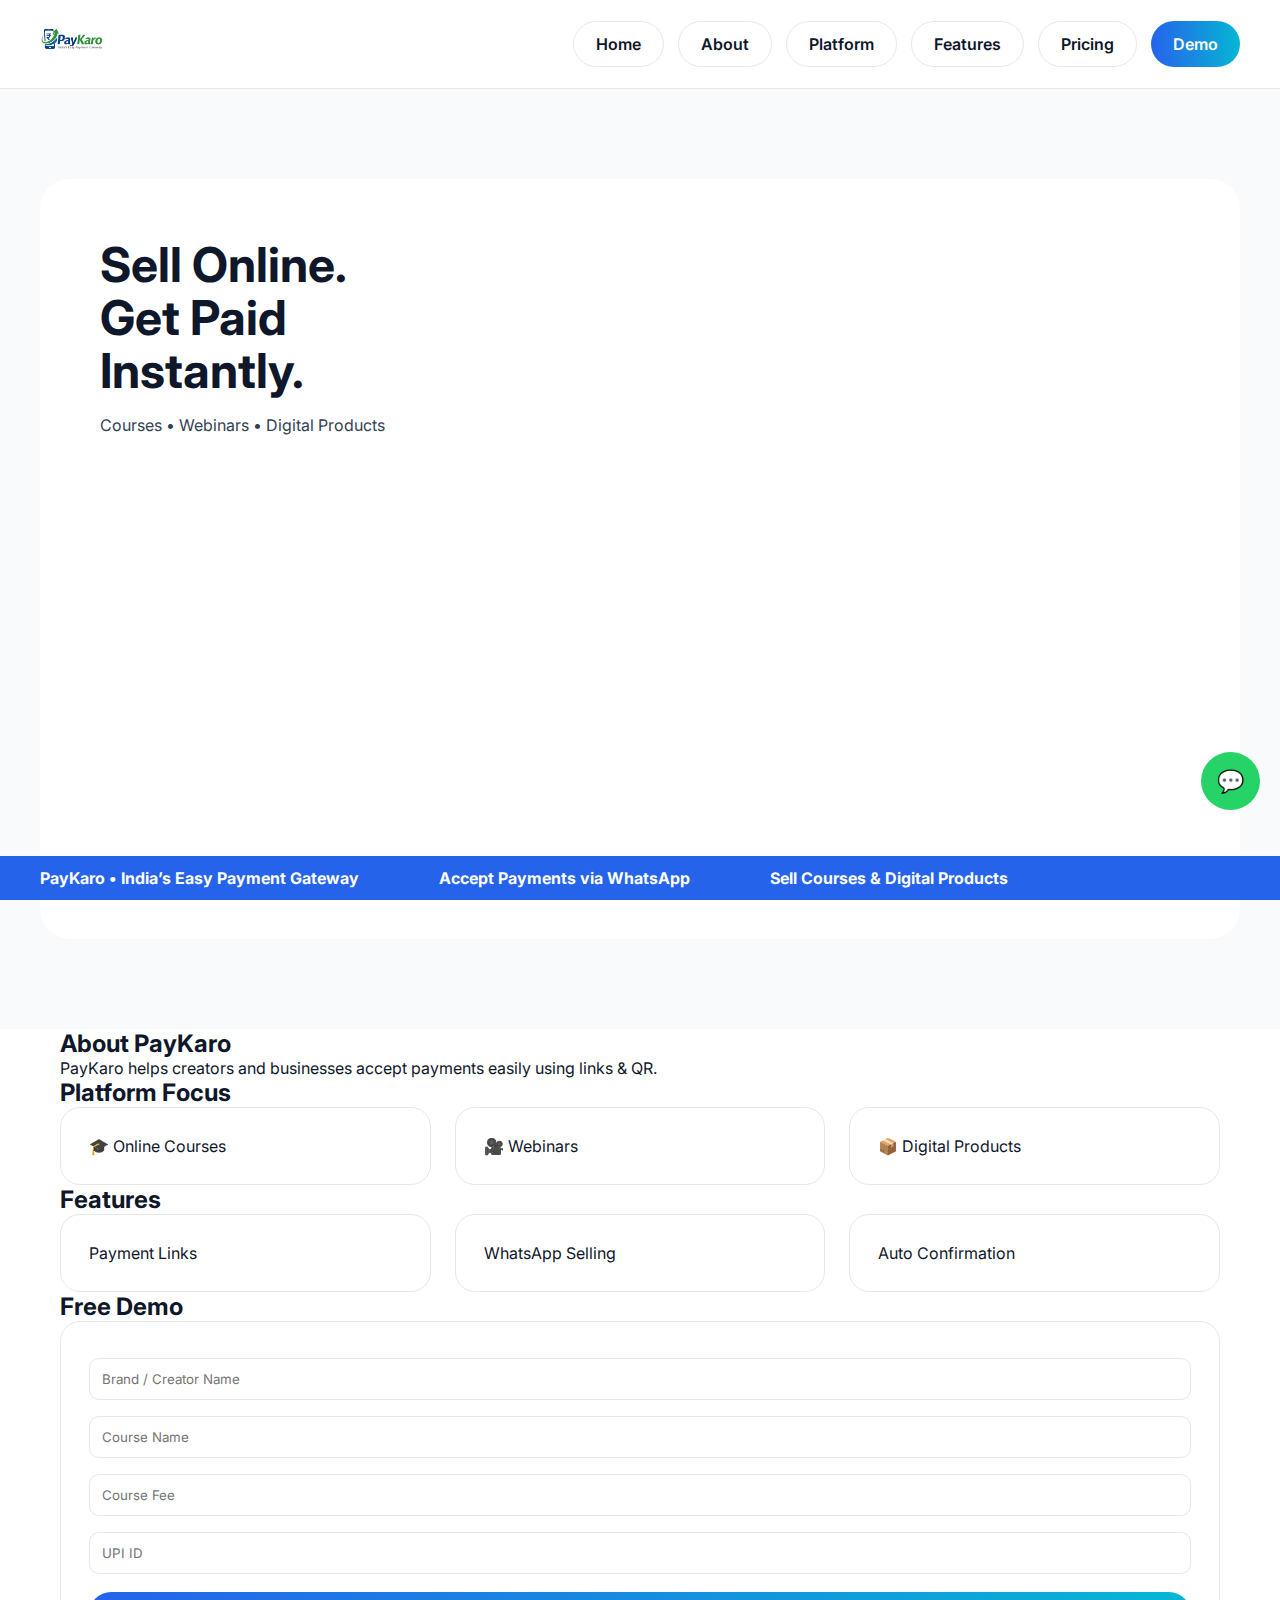
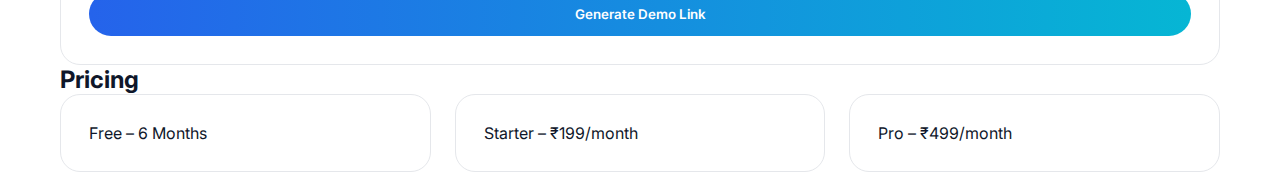
<file: index.html>
<!DOCTYPE html>
<html lang="en">
<head>
<meta charset="UTF-8">
<meta name="viewport" content="width=device-width, initial-scale=1.0">
<title>PayKaro – India’s Easy Payment Gateway</title>

<link href="https://fonts.googleapis.com/css2?family=Inter:wght@300;400;500;600;700;800;900&display=swap" rel="stylesheet">

<style>
*{margin:0;padding:0;box-sizing:border-box;font-family:Inter,sans-serif}
html{scroll-behavior:smooth}
body{background:#fff;color:#0f172a}

/* ===== CONTAINER ===== */
.container{max-width:1200px;margin:auto;padding:0 20px}
section{padding:90px 0}

/* ===== HEADER ===== */
.header{
  background:#fff;
  border-bottom:1px solid #e5e7eb;
  position:sticky;
  top:0;
  z-index:1000;
}
.nav{
  display:flex;
  align-items:center;
  justify-content:space-between;
  padding:10px 0; /* slim bar */
}

/* LOGO */
.logo img{
  height:64px; /* logo big */
  width:auto;
}

/* MENU BUTTONS */
.menu{
  display:flex;
  gap:14px;
}
.menu-btn{
  padding:12px 22px;
  border-radius:999px;
  font-size:16px;
  font-weight:600;
  text-decoration:none;
  color:#0f172a;
  border:1px solid #e5e7eb;
  display:flex;
  align-items:center;
  justify-content:center;
}
.menu-btn.primary{
  background:linear-gradient(90deg,#2563eb,#06b6d4);
  color:#fff;
  border:none;
}

/* HAMBURGER */
.hamburger{
  display:none;
  font-size:26px;
  cursor:pointer;
}

/* ===== HERO ===== */
.hero{
  background:#f8fafc;
}
.hero-glass{
  background:#fff;
  border-radius:30px;
  padding:60px;
  display:grid;
  grid-template-columns:1.1fr .9fr;
  gap:40px;
}
.hero h1{font-size:48px;line-height:1.1}
.hero p{margin:18px 0;color:#334155}

/* HERO IMAGES */
.rotate-box{
  position:relative;
  width:360px;
  height:640px;
  margin:auto;
}
.rotate-box img{
  position:absolute;
  inset:0;
  width:100%;
  border-radius:22px;
  opacity:0;
  animation:swap 6s infinite;
}
.rotate-box img:nth-child(1){animation-delay:0s}
.rotate-box img:nth-child(2){animation-delay:2s}
.rotate-box img:nth-child(3){animation-delay:4s}
@keyframes swap{
  0%{opacity:0}
  10%{opacity:1}
  30%{opacity:1}
  40%{opacity:0}
  100%{opacity:0}
}

/* ===== GRID / CARDS ===== */
.grid{display:grid;grid-template-columns:repeat(3,1fr);gap:24px}
.card{
  padding:28px;
  border-radius:20px;
  border:1px solid #e5e7eb;
}

/* ===== DEMO FORM ===== */
.demo input{
  width:100%;
  padding:12px;
  margin:8px 0;
  border-radius:10px;
  border:1px solid #e5e7eb;
}
.demo button{
  width:100%;
  margin-top:10px;
  padding:14px;
  border-radius:999px;
  border:none;
  font-weight:600;
  background:linear-gradient(90deg,#2563eb,#06b6d4);
  color:#fff;
  cursor:pointer;
}
#demoLink{
  display:none;
  margin-top:14px;
}

/* ===== WHATSAPP FLOAT ===== */
.whatsapp{
  position:fixed;
  right:20px;
  bottom:90px;
  background:#25d366;
  color:#fff;
  padding:16px;
  border-radius:50%;
  font-size:22px;
  text-decoration:none;
  z-index:999;
}

/* ===== TICKER ===== */
.ticker{
  position:fixed;
  bottom:0;
  width:100%;
  background:#2563eb;
  overflow:hidden;
}
.ticker-track{
  display:flex;
  animation:scroll 18s linear infinite;
}
.ticker span{
  color:#fff;
  padding:12px 40px;
  white-space:nowrap;
  font-weight:700;
}
@keyframes scroll{
  from{transform:translateX(100%)}
  to{transform:translateX(-100%)}
}

/* ===== MOBILE ===== */
@media(max-width:768px){
  .menu{display:none;flex-direction:column;gap:12px;margin-top:12px}
  .menu.active{display:flex}
  .hamburger{display:block}
  .logo img{height:52px}
  .hero-glass{grid-template-columns:1fr;text-align:center}
  .rotate-box{width:280px;height:520px}
  .grid{grid-template-columns:1fr}
}
</style>
</head>

<body>

<!-- HEADER -->
<header class="header">
  <div class="container nav">
    <div class="logo">
      <img src="logo1.png" alt="PayKaro">
    </div>

    <div class="hamburger" onclick="toggleMenu()">☰</div>

    <nav class="menu" id="menu">
      <a href="#home" class="menu-btn">Home</a>
      <a href="#about" class="menu-btn">About</a>
      <a href="#platform" class="menu-btn">Platform</a>
      <a href="#features" class="menu-btn">Features</a>
      <a href="#pricing" class="menu-btn">Pricing</a>
      <a href="#demo" class="menu-btn primary">Demo</a>
    </nav>
  </div>
</header>

<!-- HERO -->
<section id="home" class="hero">
  <div class="container hero-glass">
    <div>
      <h1>Sell Online.<br>Get Paid<br>Instantly.</h1>
      <p>Courses • Webinars • Digital Products</p>
    </div>
    <div class="rotate-box">
      <img src="mobile11.png">
      <img src="mobile2.png">
      <img src="paykarol.png">
    </div>
  </div>
</section>

<!-- ABOUT -->
<section id="about" class="container">
  <h2>About PayKaro</h2>
  <p>PayKaro helps creators and businesses accept payments easily using links & QR.</p>
</section>

<!-- PLATFORM -->
<section id="platform" class="container">
  <h2>Platform Focus</h2>
  <div class="grid">
    <div class="card">🎓 Online Courses</div>
    <div class="card">🎥 Webinars</div>
    <div class="card">📦 Digital Products</div>
  </div>
</section>

<!-- FEATURES -->
<section id="features" class="container">
  <h2>Features</h2>
  <div class="grid">
    <div class="card">Payment Links</div>
    <div class="card">WhatsApp Selling</div>
    <div class="card">Auto Confirmation</div>
  </div>
</section>

<!-- DEMO -->
<section id="demo" class="container">
  <h2>Free Demo</h2>
  <div class="card demo">
    <input placeholder="Brand / Creator Name">
    <input placeholder="Course Name">
    <input placeholder="Course Fee">
    <input placeholder="UPI ID">
    <button onclick="document.getElementById('demoLink').style.display='block'">Generate Demo Link</button>
    <div id="demoLink">
      <input value="https://paykaro.demo/abc123" readonly>
    </div>
  </div>
</section>

<!-- PRICING -->
<section id="pricing" class="container">
  <h2>Pricing</h2>
  <div class="grid">
    <div class="card">Free – 6 Months</div>
    <div class="card">Starter – ₹199/month</div>
    <div class="card">Pro – ₹499/month</div>
  </div>
</section>

<!-- WHATSAPP -->
<a href="https://wa.me/919115121575" class="whatsapp">💬</a>

<!-- TICKER -->
<div class="ticker">
  <div class="ticker-track">
    <span>PayKaro • India’s Easy Payment Gateway</span>
    <span>Accept Payments via WhatsApp</span>
    <span>Sell Courses & Digital Products</span>
  </div>
</div>

<script>
function toggleMenu(){
  document.getElementById("menu").classList.toggle("active");
}
</script>

</body>
</html>
</file>
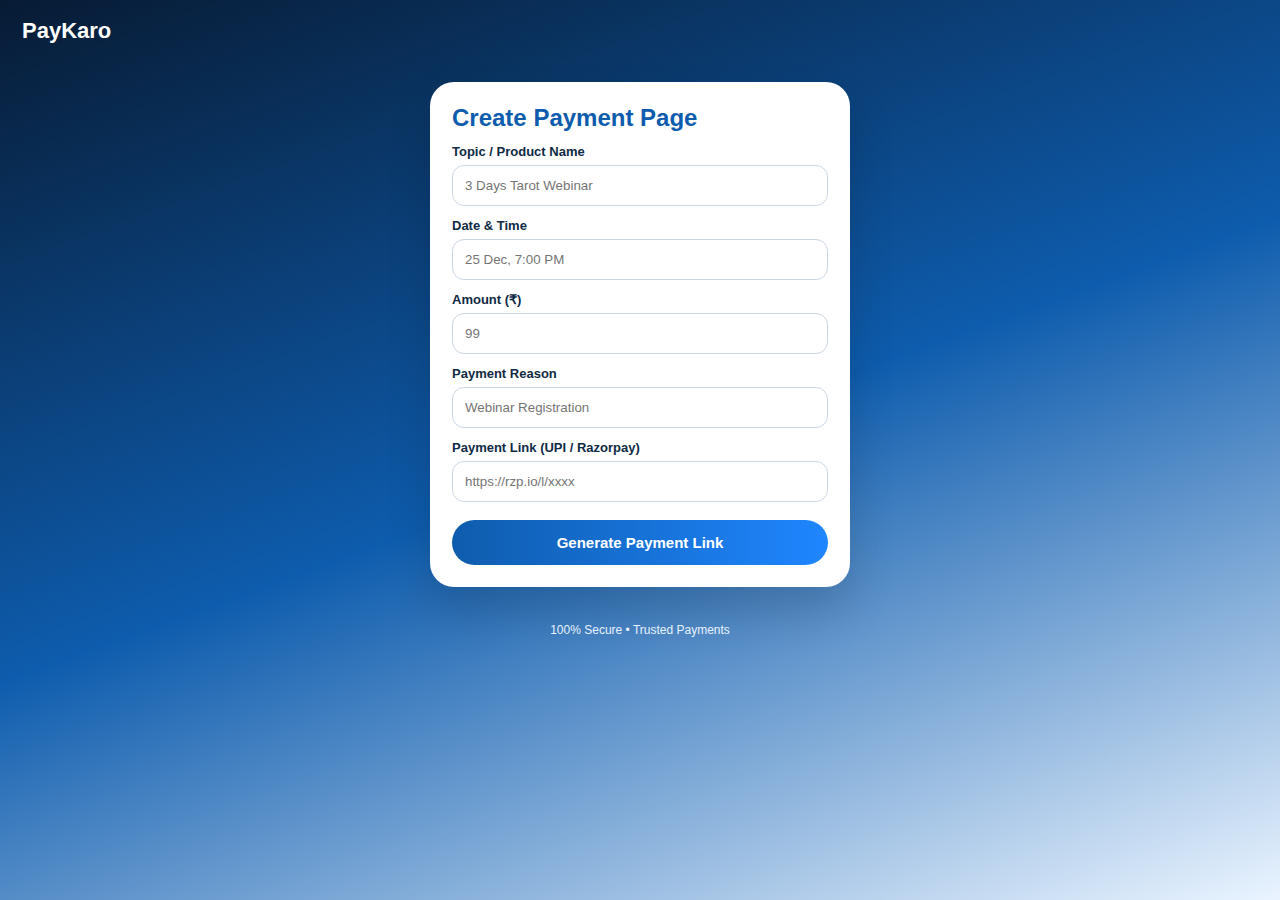
<file: create-payment.html>
<!DOCTYPE html>
<html lang="en">
<head>
<meta charset="UTF-8">
<title>PayKaro – Create Payment Page</title>
<meta name="viewport" content="width=device-width, initial-scale=1.0">

<style>
*{margin:0;padding:0;box-sizing:border-box;font-family:Segoe UI,Arial}
body{
  min-height:100vh;
  background:linear-gradient(160deg,#071b34,#0e5cad,#eaf4ff);
  color:#0f2a44;
}
header{
  padding:18px 22px;
  color:#fff;
  font-size:22px;
  font-weight:800;
}
.container{
  max-width:420px;
  margin:20px auto;
  background:#fff;
  border-radius:24px;
  padding:22px;
  box-shadow:0 25px 45px rgba(0,0,0,.15);
}
h2{
  margin-bottom:12px;
  color:#0e5cad;
}
label{
  font-size:13px;
  font-weight:600;
  margin-top:12px;
  display:block;
}
input{
  width:100%;
  padding:12px;
  margin-top:6px;
  border-radius:12px;
  border:1px solid #ccd6e3;
}
button{
  width:100%;
  padding:14px;
  margin-top:18px;
  border:none;
  border-radius:999px;
  background:linear-gradient(90deg,#0e5cad,#1f86ff);
  color:#fff;
  font-size:15px;
  font-weight:700;
  cursor:pointer;
}
.link-box{
  background:#f4f8fd;
  padding:12px;
  border-radius:12px;
  font-size:13px;
  word-break:break-all;
  margin-top:12px;
}
.hide{display:none}
.pay-btn{
  background:#1f86ff;
  margin-top:14px;
}
.done-btn{
  background:#25D366;
}
footer{
  text-align:center;
  padding:16px;
  font-size:12px;
  color:#e8f2ff;
}
</style>
</head>

<body>

<header>PayKaro</header>

<!-- CREATE PAYMENT PAGE -->
<div class="container" id="createPage">
  <h2>Create Payment Page</h2>

  <label>Topic / Product Name</label>
  <input id="topic" placeholder="3 Days Tarot Webinar">

  <label>Date & Time</label>
  <input id="datetime" placeholder="25 Dec, 7:00 PM">

  <label>Amount (₹)</label>
  <input id="amount" placeholder="99">

  <label>Payment Reason</label>
  <input id="reason" placeholder="Webinar Registration">

  <label>Payment Link (UPI / Razorpay)</label>
  <input id="paylink" placeholder="https://rzp.io/l/xxxx">

  <button onclick="generateLink()">Generate Payment Link</button>

  <div id="generated" class="hide">
    <p style="margin-top:12px;font-size:13px;font-weight:600;">
      Share this landing page link:
    </p>
    <div class="link-box" id="finalLink"></div>
  </div>
</div>

<!-- LANDING PAGE -->
<div class="container hide" id="landingPage">
  <h2 id="lTopic"></h2>
  <p id="lReason"></p>
  <p><b>Date:</b> <span id="lDate"></span></p>
  <p><b>Amount:</b> ₹<span id="lAmount"></span></p>

  <a id="lPay" target="_blank">
    <button class="pay-btn">Pay Now</button>
  </a>

  <button class="done-btn" onclick="showThankYou()">
    Payment Done
  </button>
</div>

<!-- THANK YOU PAGE -->
<div class="container hide" id="thankyouPage">
  <h2>✅ Payment Successful</h2>
  <p>Thank you for your purchase.</p>
  <p style="margin-top:10px;font-size:13px;">
    The seller will contact you shortly.
  </p>
</div>

<footer>100% Secure • Trusted Payments</footer>

<script>
function generateLink(){
  const t = encodeURIComponent(topic.value);
  const d = encodeURIComponent(datetime.value);
  const a = encodeURIComponent(amount.value);
  const r = encodeURIComponent(reason.value);
  const p = encodeURIComponent(paylink.value);

  const url = `${location.origin}${location.pathname}?topic=${t}&date=${d}&amount=${a}&reason=${r}&pay=${p}`;
  document.getElementById("finalLink").innerText = url;
  document.getElementById("generated").classList.remove("hide");
}

const params = new URLSearchParams(window.location.search);
if(params.get("topic")){
  document.getElementById("createPage").classList.add("hide");
  document.getElementById("landingPage").classList.remove("hide");

  lTopic.innerText = decodeURIComponent(params.get("topic"));
  lDate.innerText = decodeURIComponent(params.get("date"));
  lAmount.innerText = decodeURIComponent(params.get("amount"));
  lReason.innerText = decodeURIComponent(params.get("reason"));
  lPay.href = decodeURIComponent(params.get("pay"));
}

function showThankYou(){
  document.getElementById("landingPage").classList.add("hide");
  document.getElementById("thankyouPage").classList.remove("hide");
}
</script>

</body>
</html>
</file>
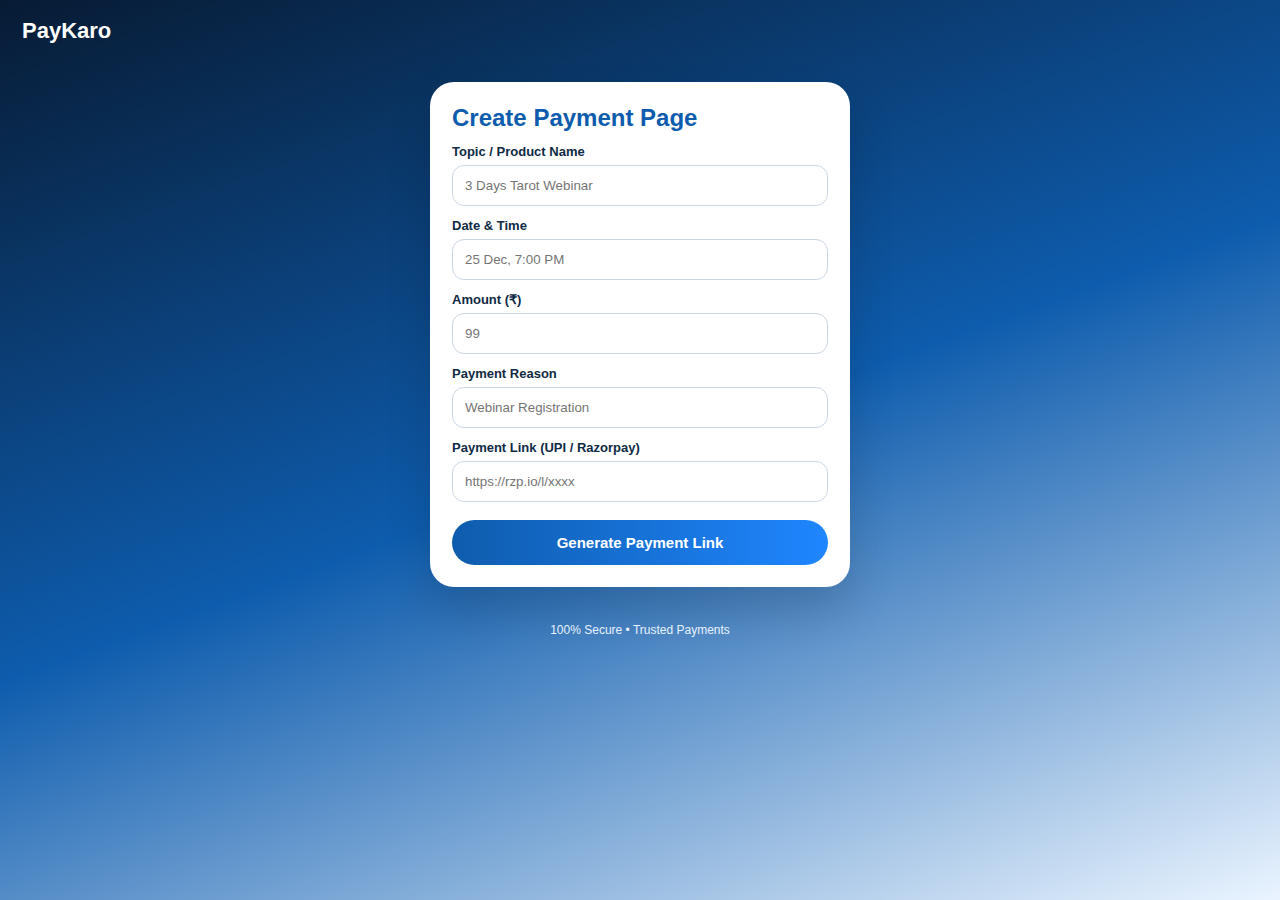
<file: payment-links.html>
<!DOCTYPE html>
<html lang="en">
<head>
<meta charset="UTF-8">
<title>PayKaro – Create Payment Page</title>
<meta name="viewport" content="width=device-width, initial-scale=1.0">

<style>
*{margin:0;padding:0;box-sizing:border-box;font-family:Segoe UI,Arial}
body{
  min-height:100vh;
  background:linear-gradient(160deg,#071b34,#0e5cad,#eaf4ff);
  color:#0f2a44;
}
header{
  padding:18px 22px;
  color:#fff;
  font-size:22px;
  font-weight:800;
}
.container{
  max-width:420px;
  margin:20px auto;
  background:#fff;
  border-radius:24px;
  padding:22px;
  box-shadow:0 25px 45px rgba(0,0,0,.15);
}
h2{
  margin-bottom:12px;
  color:#0e5cad;
}
label{
  font-size:13px;
  font-weight:600;
  margin-top:12px;
  display:block;
}
input{
  width:100%;
  padding:12px;
  margin-top:6px;
  border-radius:12px;
  border:1px solid #ccd6e3;
}
button{
  width:100%;
  padding:14px;
  margin-top:18px;
  border:none;
  border-radius:999px;
  background:linear-gradient(90deg,#0e5cad,#1f86ff);
  color:#fff;
  font-size:15px;
  font-weight:700;
  cursor:pointer;
}
.link-box{
  background:#f4f8fd;
  padding:12px;
  border-radius:12px;
  font-size:13px;
  word-break:break-all;
  margin-top:12px;
}
.hide{display:none}
.pay-btn{
  background:#1f86ff;
  margin-top:14px;
}
.done-btn{
  background:#25D366;
}
footer{
  text-align:center;
  padding:16px;
  font-size:12px;
  color:#e8f2ff;
}
</style>
</head>

<body>

<header>PayKaro</header>

<!-- CREATE PAYMENT PAGE -->
<div class="container" id="createPage">
  <h2>Create Payment Page</h2>

  <label>Topic / Product Name</label>
  <input id="topic" placeholder="3 Days Tarot Webinar">

  <label>Date & Time</label>
  <input id="datetime" placeholder="25 Dec, 7:00 PM">

  <label>Amount (₹)</label>
  <input id="amount" placeholder="99">

  <label>Payment Reason</label>
  <input id="reason" placeholder="Webinar Registration">

  <label>Payment Link (UPI / Razorpay)</label>
  <input id="paylink" placeholder="https://rzp.io/l/xxxx">

  <button onclick="generateLink()">Generate Payment Link</button>

  <div id="generated" class="hide">
    <p style="margin-top:12px;font-size:13px;font-weight:600;">
      Share this landing page link:
    </p>
    <div class="link-box" id="finalLink"></div>
  </div>
</div>

<!-- LANDING PAGE -->
<div class="container hide" id="landingPage">
  <h2 id="lTopic"></h2>
  <p id="lReason"></p>
  <p><b>Date:</b> <span id="lDate"></span></p>
  <p><b>Amount:</b> ₹<span id="lAmount"></span></p>

  <a id="lPay" target="_blank">
    <button class="pay-btn">Pay Now</button>
  </a>

  <button class="done-btn" onclick="showThankYou()">
    Payment Done
  </button>
</div>

<!-- THANK YOU PAGE -->
<div class="container hide" id="thankyouPage">
  <h2>✅ Payment Successful</h2>
  <p>Thank you for your purchase.</p>
  <p style="margin-top:10px;font-size:13px;">
    The seller will contact you shortly.
  </p>
</div>

<footer>100% Secure • Trusted Payments</footer>

<script>
function generateLink(){
  const t = encodeURIComponent(topic.value);
  const d = encodeURIComponent(datetime.value);
  const a = amount.value.trim();
  const r = encodeURIComponent(reason.value);

  const p = paylink.value.trim(); // ❗ UPI ID ko encode nahi karna

  const url =
    `${location.origin}${location.pathname}` +
    `?topic=${t}&date=${d}&amount=${a}&reason=${r}&upi=${p}`;

  document.getElementById("finalLink").innerText = url;
  document.getElementById("generated").classList.remove("hide");
}

const params = new URLSearchParams(window.location.search);
if(params.get("topic")){
  document.getElementById("createPage").classList.add("hide");
  document.getElementById("landingPage").classList.remove("hide");

  const upi = params.get("upi");
  const amt = params.get("amount");

  lTopic.innerText = params.get("topic");
  lDate.innerText = params.get("date");
  lAmount.innerText = amt;
  lReason.innerText = params.get("reason");

  // ✅ REAL UPI PAYMENT LINK
  lPay.href = `upi://pay?pa=${upi}&pn=PayKaro&am=${amt}&cu=INR`;
}
</script>


</body>
</html>
</file>
